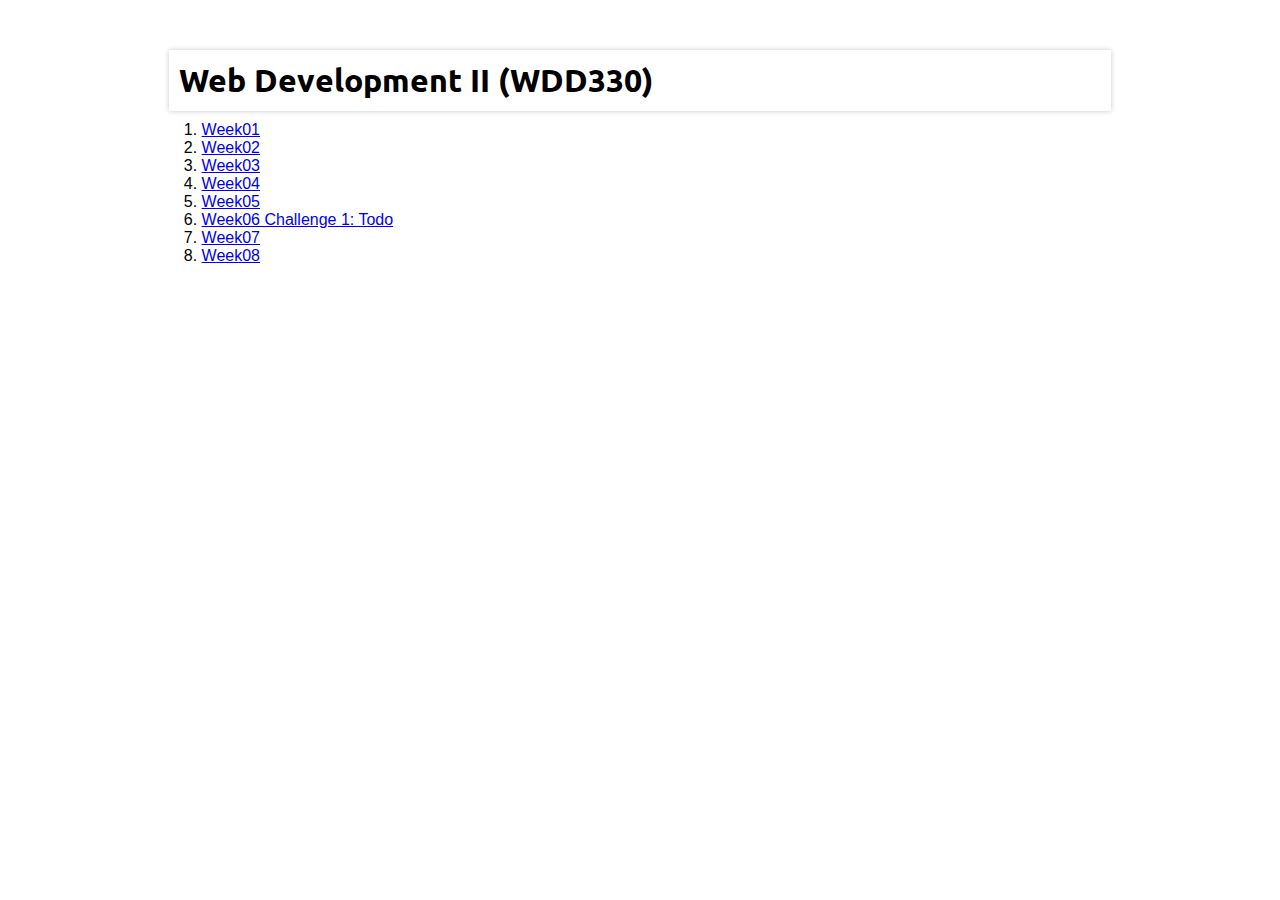
<file: index.html>
<!DOCTYPE html>
<html lang="en">

<head>
    <meta charset="UTF-8">
    <meta http-equiv="X-UA-Compatible" content="IE=edge">
    <meta name="viewport" content="width=device-width, initial-scale=1.0">
    <link rel="stylesheet" href="css/style.css">
    <title>WDD330 Portfolio</title>
</head>

<body>


        <header>
            <h1>Web Development II (WDD330)</h1>
        </header>
        <main>
            <ul> 
                <ol>
                    <li><a href="week1.html">Week01</a></li>
                    <li><a href="week2.html">Week02</a></li>
                    <li><a href="week3.html">Week03</a></li>
                    <li><a href="week4.html">Week04</a></li>
                    <li><a href="week5.html">Week05</a></li>
                    <li><a href="week6.html">Week06 Challenge 1: Todo</a></li>
                    <li><a href="week7.html">Week07</a></li>
                    <li><a href="week8.html">Week08</a></li>
                </ol>
            </ul>
        </main>
        <script src="js/main.js"></script> 
</body>

</html>
</file>
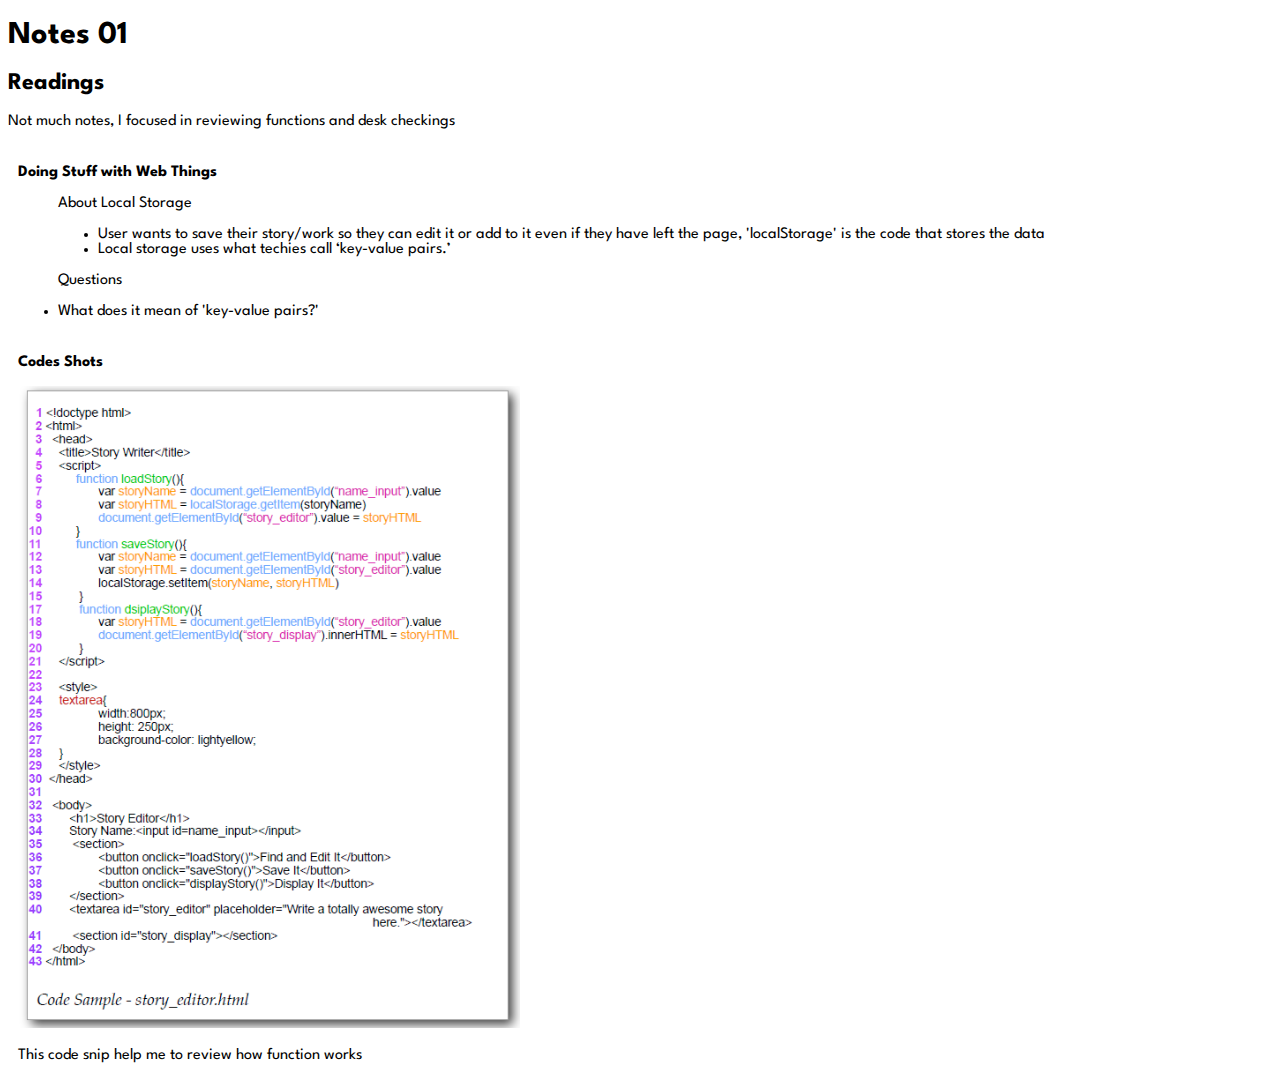
<file: week1.html>
<!DOCTYPE html>
<html lang="en">

<head>
    <meta charset="UTF-8">
    <meta http-equiv="X-UA-Compatible" content="IE=edge">
    <meta name="viewport" content="width=device-width, initial-scale=1.0">
    <link rel="stylesheet" href="css/week1.css">
    <title>Week 1 Notes</title>
</head>

<body>

    <head>
        <h1>Notes 01</h1>
    </head>
    <main>
        <div class="read-title">
            <h2>Readings</h2>
            <li>Not much notes, I focused in reviewing functions and desk checkings </li>
        </div>
        <div class="doin-stuff">
            <p><b>Doing Stuff with Web Things</b></p>

        </div>
        <div class="content">
            <p>About Local Storage</p>
            <ul>
                <li>User wants to
                    save their story/work so they can edit it or add to it even if they have left
                    the page, 'localStorage' is the code that stores the data</li>
                <li>Local storage uses what techies call ‘key-value pairs.’</li>
            </ul>
            <p>Questions</p>
            <li>What does it mean of 'key-value pairs?'</li>
        </div>
        <div class="codes">
            <p><b>Codes Shots</b></p>
            <img src="img/code1.PNG" alt="functions">
            <p>This code snip help me to review how function works</p>

        </div>

    </main>
</body>

</html>
</file>
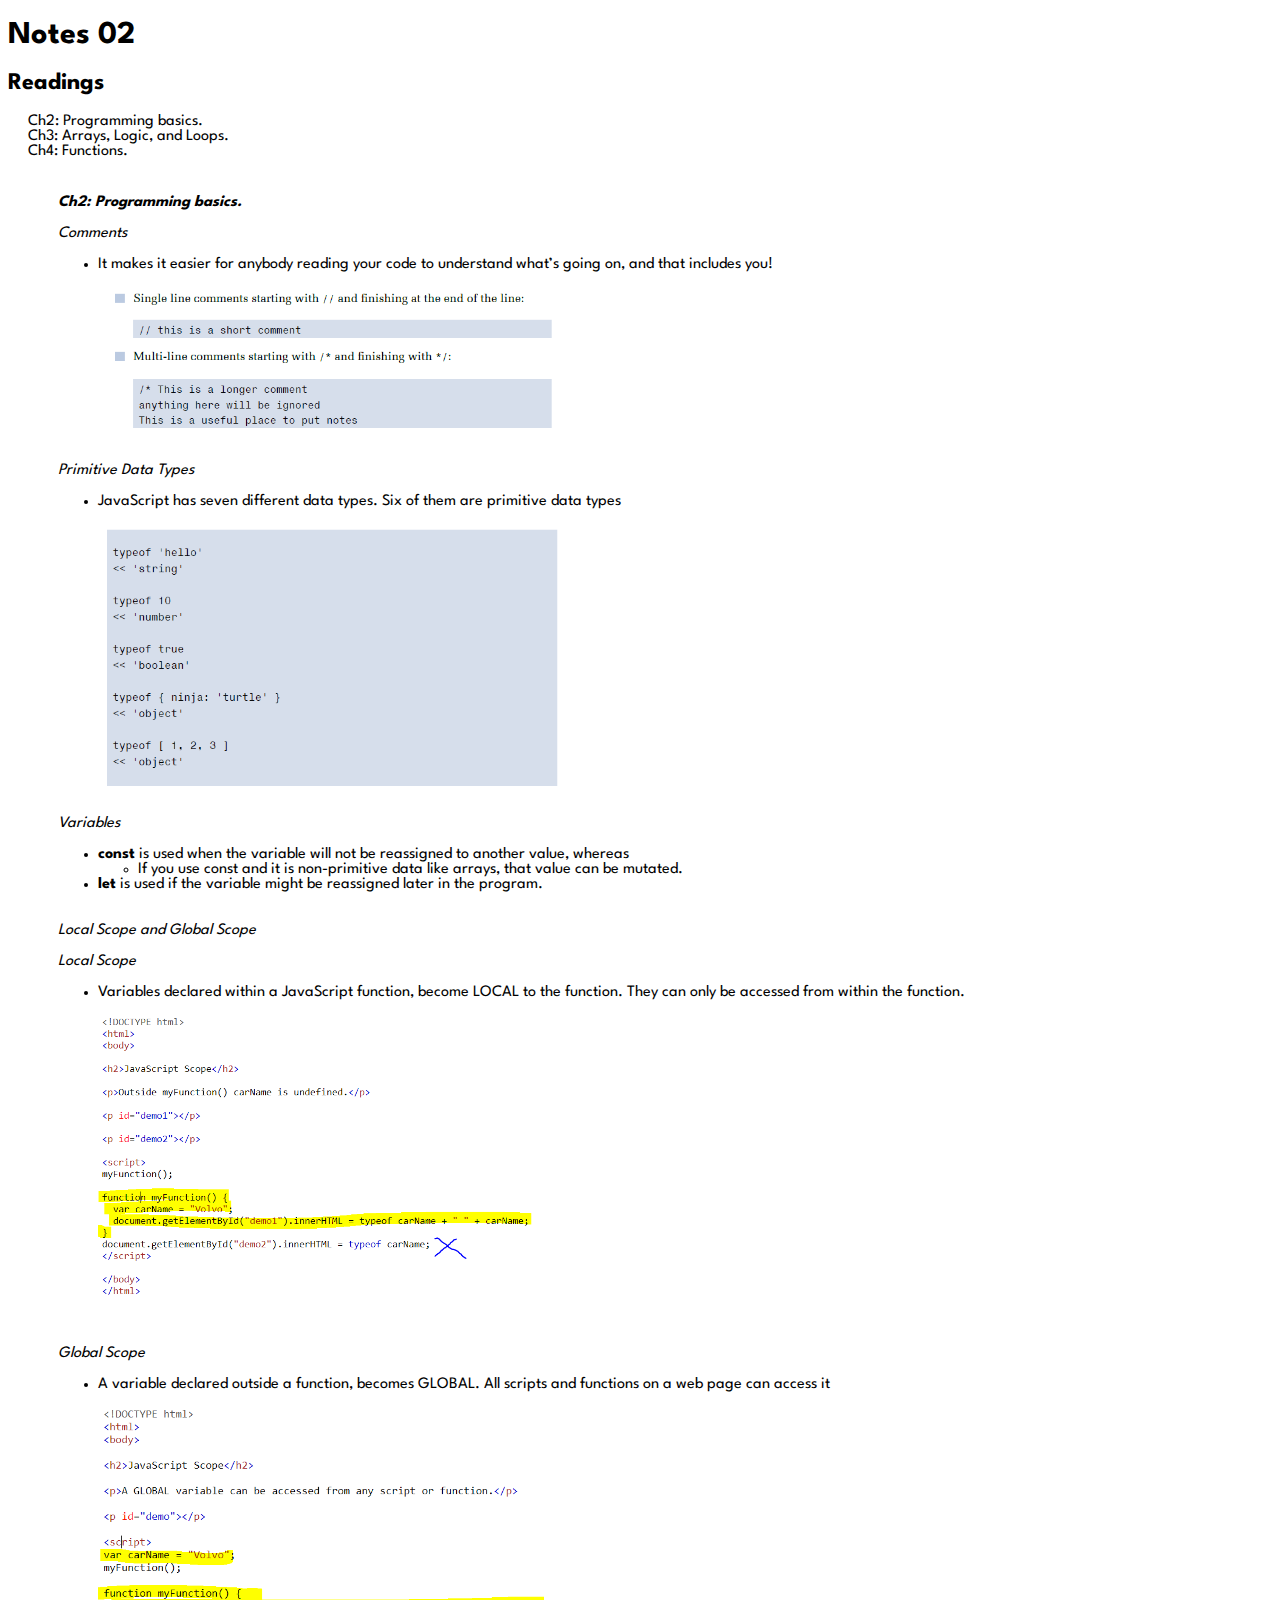
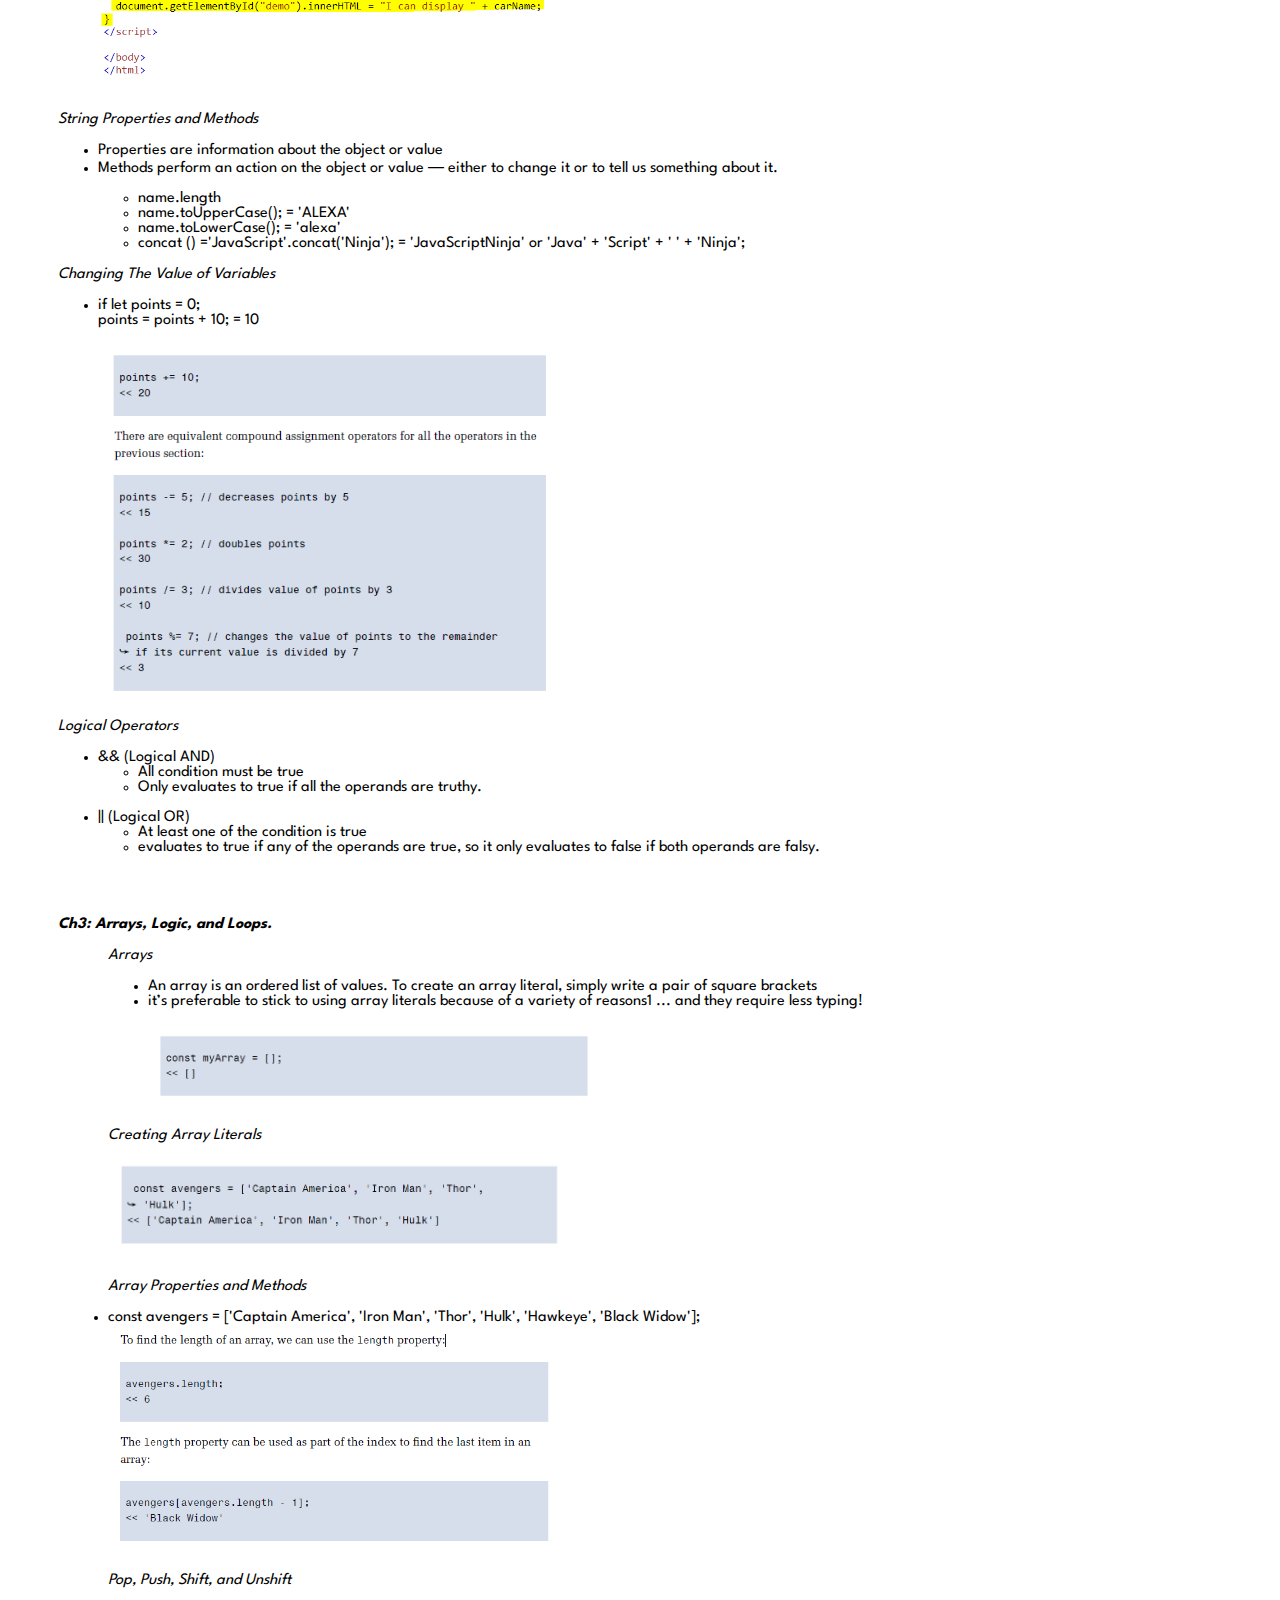
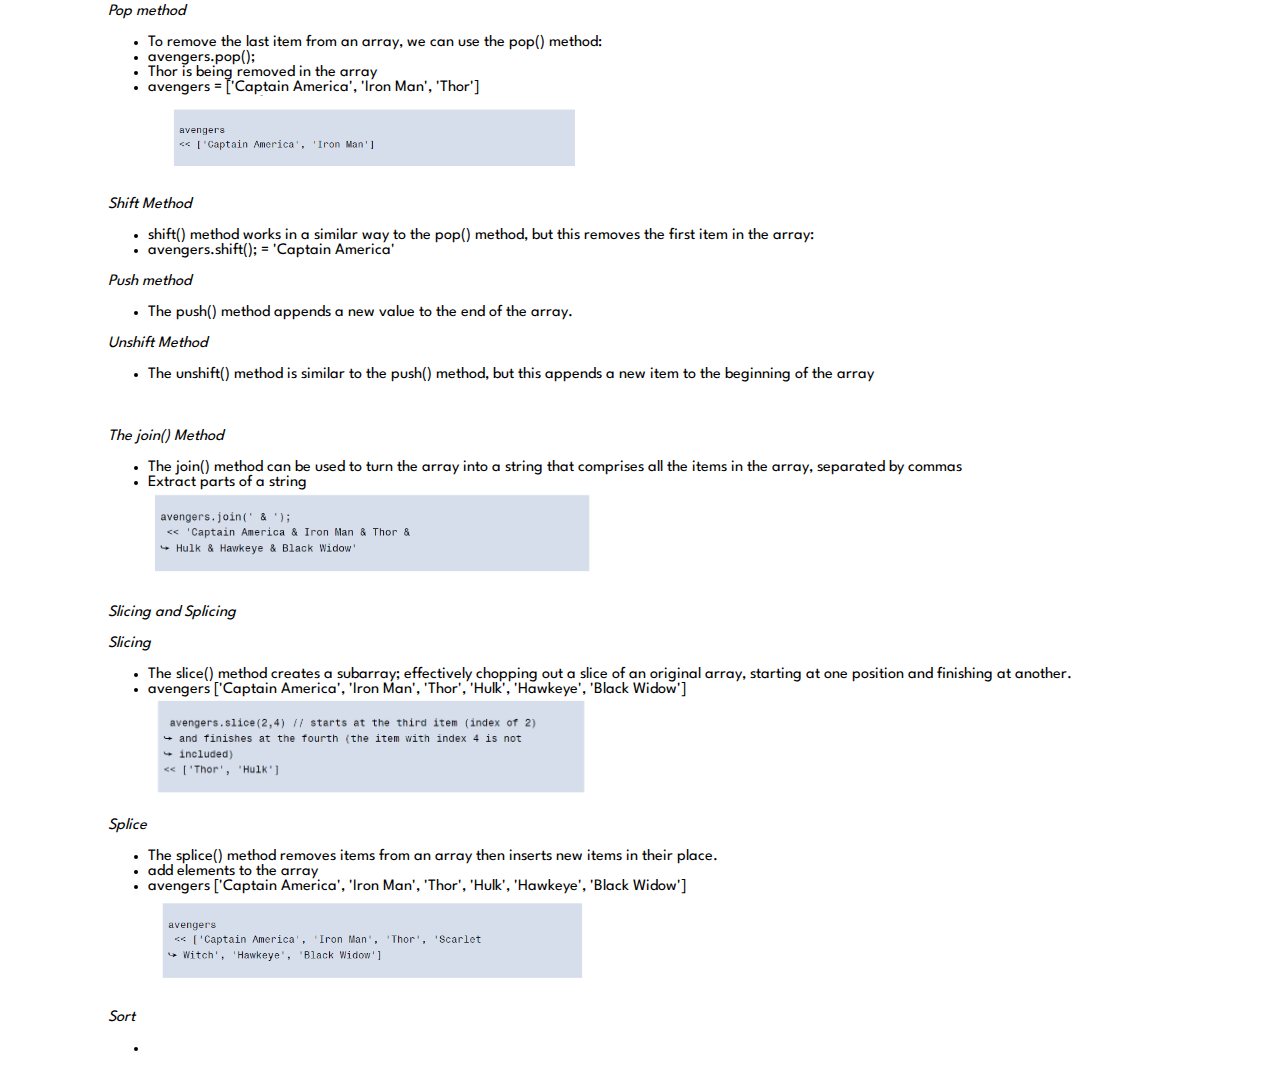
<file: week2.html>
<!DOCTYPE html>
<html lang="en">

<head>
    <meta charset="UTF-8">
    <meta http-equiv="X-UA-Compatible" content="IE=edge">
    <meta name="viewport" content="width=device-width, initial-scale=1.0">
    <link rel="stylesheet" href="css/week2.css">
    <title>Week 2 Notes</title>
</head>

<body>

    <head>
        <h1>Notes 02</h1>
    </head>
    <main>
        <div class="read-title">
            <h2>Readings</h2>
            <li>Ch2: Programming basics.</li>
            <li>Ch3: Arrays, Logic, and Loops.</li>
            <li>Ch4: Functions.</li>
        </div>
        <div class="pg-basic">
            <p><b>Ch2: Programming basics.</b></p>
        </div>
        <div class="pg-content">
            <p>Comments</p>
            <ul>
                <li>It makes it easier for
                    anybody reading your code to understand what’s going on, and that includes you!</li> <br>
                <img src="img2/comment.PNG" alt="comment">
            </ul>
            <p>Primitive Data Types</p>
            <ul>
                <li>JavaScript has seven different data types. Six of them are primitive data types</li> <br>
                <img src="img2/primitive.PNG" alt="comment">
            </ul>

            <p>Variables</p>
            <ul>
                <li><b>const</b> is used when the variable will not be reassigned to another value, whereas </li>
                <ul>
                    <li>If you use const and it is non-primitive data like arrays, that value can be mutated.</li>
                </ul>
                <li><b>let</b> is used if the variable might be reassigned later in the program.</li> <br>

            </ul>

            <p>Local Scope and Global Scope</p>
            <p>Local Scope </p>
            <ul>
                <li>Variables declared within a JavaScript function, become LOCAL to the function.
                    They can only be accessed from within the function.</li> <br>
                <img src="img2/local.PNG" alt="comment">
            </ul>
            <p>Global Scope </p>
            <ul>
                <li>A variable declared outside a function, becomes GLOBAL. All scripts and functions on a web page can
                    access it</li> <br>
                <img src="img2/global.PNG" alt="comment">
            </ul>

            <p>String Properties and Methods</p>
            <ul>
                <li> Properties are information about the object or value </li>
                <li>Methods perform an action on the object or value ― either to change it or to tell us something about
                    it.</li> <br>
                <ul>
                    <li>
                        name.length
                    </li>
                    <li>
                        name.toUpperCase();
                        = 'ALEXA'
                    </li>
                    <li>name.toLowerCase();
                        = 'alexa'</li>
                    <li>
                        concat () ='JavaScript'.concat('Ninja');
                        = 'JavaScriptNinja' or 'Java' + 'Script' + ' ' + 'Ninja';

                    </li>
                </ul>
            </ul>
            <p>Changing The Value of Variables </p>
            <ul>
                <li>if let points = 0; <br>
                    points = points + 10; = 10

                </li> <br>
                <img src="img2/values.PNG" alt="comment">
            </ul>

            <p>Logical Operators </p>
            <ul>
                <li>
                    && (Logical AND)
                    <ul>
                        <li>All condition must be true</li>
                        <li>Only evaluates to true if all the operands are truthy.</li>
                    </ul>
                </li> <br>
                <li>
                    || (Logical OR)
                    <ul>
                        <li>At least one of the condition is true</li>
                        <li>evaluates to true if any of the operands are true, so it only evaluates to false if both
                            operands
                            are falsy.</li>
                    </ul>
                </li>
            </ul>
            <br>
            <br>
            <div class="array-basic">
                <p><b>Ch3: Arrays, Logic, and Loops.</b></p>
            </div>
            <div class="array-content">

                <p>Arrays</p>
                <ul>
                    <li>An array is an ordered list of values. To create an array literal, simply write a pair
                        of square brackets
                    </li>
                    <li>it’s preferable to stick to using
                        array literals because of a variety of reasons1 ... and they require less typing!
                    </li> <br>
                    <img src="img2/array.png" alt="comment">
                </ul>
                <p>Creating Array Literals</p>
                <img src="img2/array2.PNG" alt="array literal">

                <p>Array Properties and Methods</p>
                <li>const avengers = ['Captain America', 'Iron Man', 'Thor', 'Hulk', 'Hawkeye', 'Black Widow'];</li>
                </ul>

                <img src="img2/array3.PNG" alt="array literal">


                <p>Pop, Push, Shift, and Unshift</p>
                <p>Pop method</p>
                <ul>
                    <li>To remove the last item from an array, we can use the pop() method:</li>
                    <li>avengers.pop();</li>
                    <li>Thor is being removed in the array</li>
                    <li>avengers = ['Captain America', 'Iron Man', 'Thor']</li>
                    <img src="img2/pop.PNG" alt="Pop method">
                </ul>
                <p>Shift Method</p>
                <ul>
                    <li>shift() method works in a similar way to the pop() method, but this
                        removes the first item in the array:</li>
                    <li>avengers.shift(); = 'Captain America'</li>
                </ul>
                <p>Push method</p>
                <ul>
                    <li>The push() method appends a new value to the end of the array.</li>

                </ul>
                <p>Unshift Method</p>
                <ul>
                    <li>The unshift() method is similar to the push() method, but this appends a new
                        item to the beginning of the array</li>
                </ul>
                <br>
                <p>The join() Method</p>
                <ul>
                    <li>The join() method can be used to turn the array into a string that comprises all
                        the items in the array, separated by commas</li>
                        <li>Extract parts of a string</li>
                    <img src="img2/join.PNG" alt="join">
                </ul>

                <p>Slicing and Splicing</p>
                <p>Slicing</p>
                <ul>
                    <li>The slice() method creates a subarray; effectively chopping out a slice of an
                        original array, starting at one position and finishing at another.</li>
                    <li>avengers ['Captain America', 'Iron Man', 'Thor', 'Hulk', 'Hawkeye', 'Black Widow']</li>
                    <img src="img2/slice.PNG" alt="slice method">
                </ul>
                
                <p>Splice</p>
                <ul>
                    <li>The splice() method removes items from an array then inserts new items in
                        their place.</li>
                        <li>add elements to the array</li>
                    <li>avengers ['Captain America', 'Iron Man', 'Thor', 'Hulk', 'Hawkeye', 'Black Widow']</li>
                    <img src="img2/splice.PNG" alt="splice method">
                </ul>

                <p>Sort</p>
                <ul><li>
                    
                </li></ul>
            </div>
            <!-- <p>Questions</p>
            <li>What does it mean of 'key-value pairs?'</li> -->
        </div>
        <!-- <div class="codes">
            <p><b>Codes Shots</b></p>
            <img src="img/code1.PNG" alt="functions">
            <p>This code snip help me to review how function works</p>

        </div> -->

    </main>
</body>

</html>
</file>
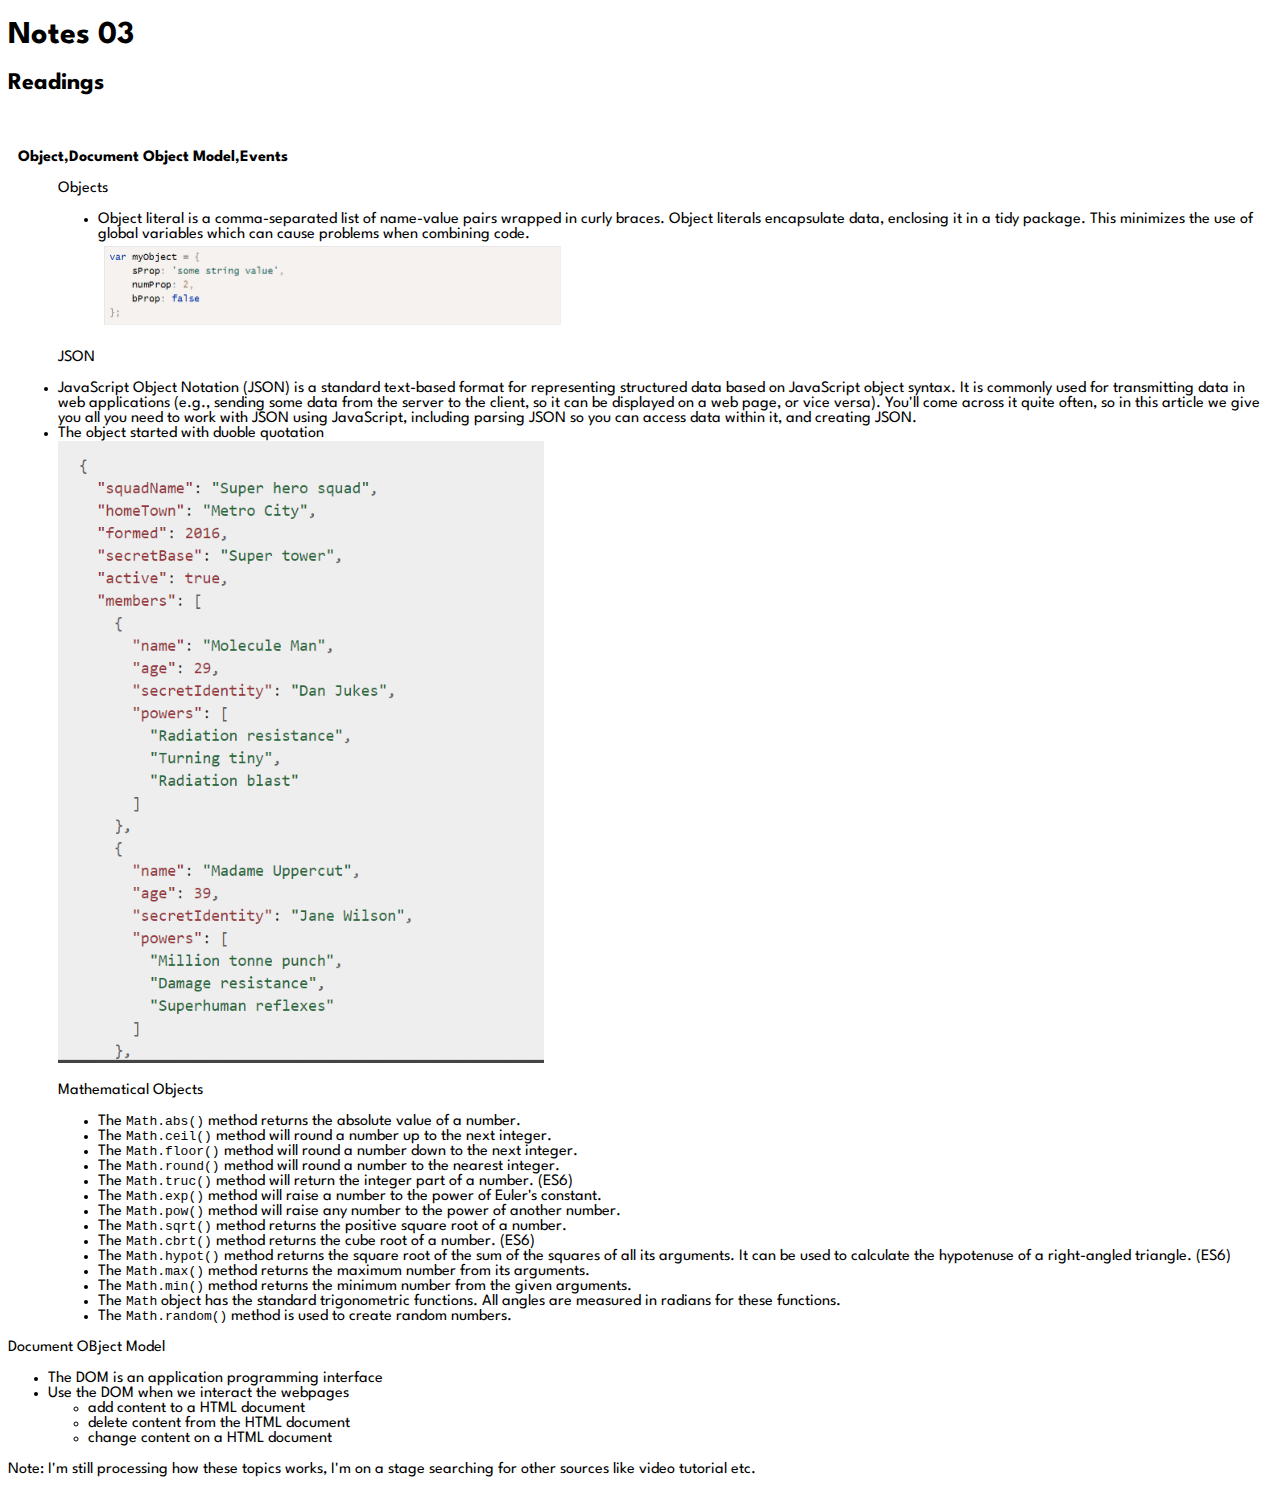
<file: week3.html>
<!DOCTYPE html>
<html lang="en">

<head>
    <meta charset="UTF-8">
    <meta http-equiv="X-UA-Compatible" content="IE=edge">
    <meta name="viewport" content="width=device-width, initial-scale=1.0">
    <link rel="stylesheet" href="css/week3.css">
    <title>Week 3 Notes</title>
</head>

<body>

    <head>
        <h1>Notes 03</h1>
    </head>
    <main>
        <div class="read-title">
            <h2>Readings</h2>

        </div>
        <div class="doin-stuff">
            <p><b>Object,Document Object Model,Events </b></p>

        </div>
        <div class="content">
            <p>Objects</p>
            <ul>
                <li>Object literal is a comma-separated list of name-value pairs wrapped in curly braces. Object
                    literals encapsulate data, enclosing it in a tidy package. This minimizes the use of global
                    variables which can cause problems when combining code.</li>

                <img src="img3/object.PNG" alt="Object">
            </ul>
            <p>JSON</p>
            <li>JavaScript Object Notation (JSON) is a standard text-based format for representing structured data based
                on JavaScript object syntax. It is commonly used for transmitting data in web applications (e.g.,
                sending some data from the server to the client, so it can be displayed on a web page, or vice versa).
                You'll come across it quite often, so in this article we give you all you need to work with JSON using
                JavaScript, including parsing JSON so you can access data within it, and creating JSON.</li>
                <li>The object started with duoble quotation</li>
                <img src="img3/json.PNG" alt="json">

            <p>Mathematical Objects</p>
            <ul>
                <li>The <code>Math.abs()</code> method returns the absolute value of a number.</li>
		<li>The <code>Math.ceil()</code> method will round a number up to the next integer.</li>
		<li>The <code>Math.floor()</code> method will round a number down to the next integer.</li>
		<li>The <code>Math.round()</code> method will round a number to the nearest integer.</li>
		<li>The <code>Math.truc()</code> method will return the integer part of a number. (ES6)</li>
		<li>The <code>Math.exp()</code> method will raise a number to the power of Euler's constant.</li>
		<li>The <code>Math.pow()</code> method will raise any number to the power of another number.</li>
		<li>The <code>Math.sqrt()</code> method returns the positive square root of a number.</li>
		<li>The <code>Math.cbrt()</code> method returns the cube root of a number. (ES6)</li>
		<li>The <code>Math.hypot()</code> method returns the square root of the sum of the squares of all its arguments. It can be used to calculate the hypotenuse of a right-angled triangle. (ES6)</li>
		<li>The <code>Math.max()</code> method returns the maximum number from its arguments.</li>
		<li>The <code>Math.min()</code> method returns the minimum number from the given arguments.</li>
		<li>The <code>Math</code> object has the standard trigonometric functions. All angles are measured in radians for these functions.</li>
		<li>The <code>Math.random()</code> method is used to create random numbers.</li>
            </ul>
        </div>

        <p>Document OBject Model</p>
        <ul>
            <li>The DOM is an application programming interface</li>
            <li>Use the DOM when we interact the webpages
                <ul>
                    <li>add content to a HTML document</li>
                    <li>delete content from the HTML document</li>
                    <li> change content on a HTML document </li>
                </ul>
            </li>
        </ul>
        <p>Note: I'm still processing how these topics works, I'm on a stage searching for other sources like video tutorial etc.</p>
        </div>

    </main>
</body>

</html>
</file>
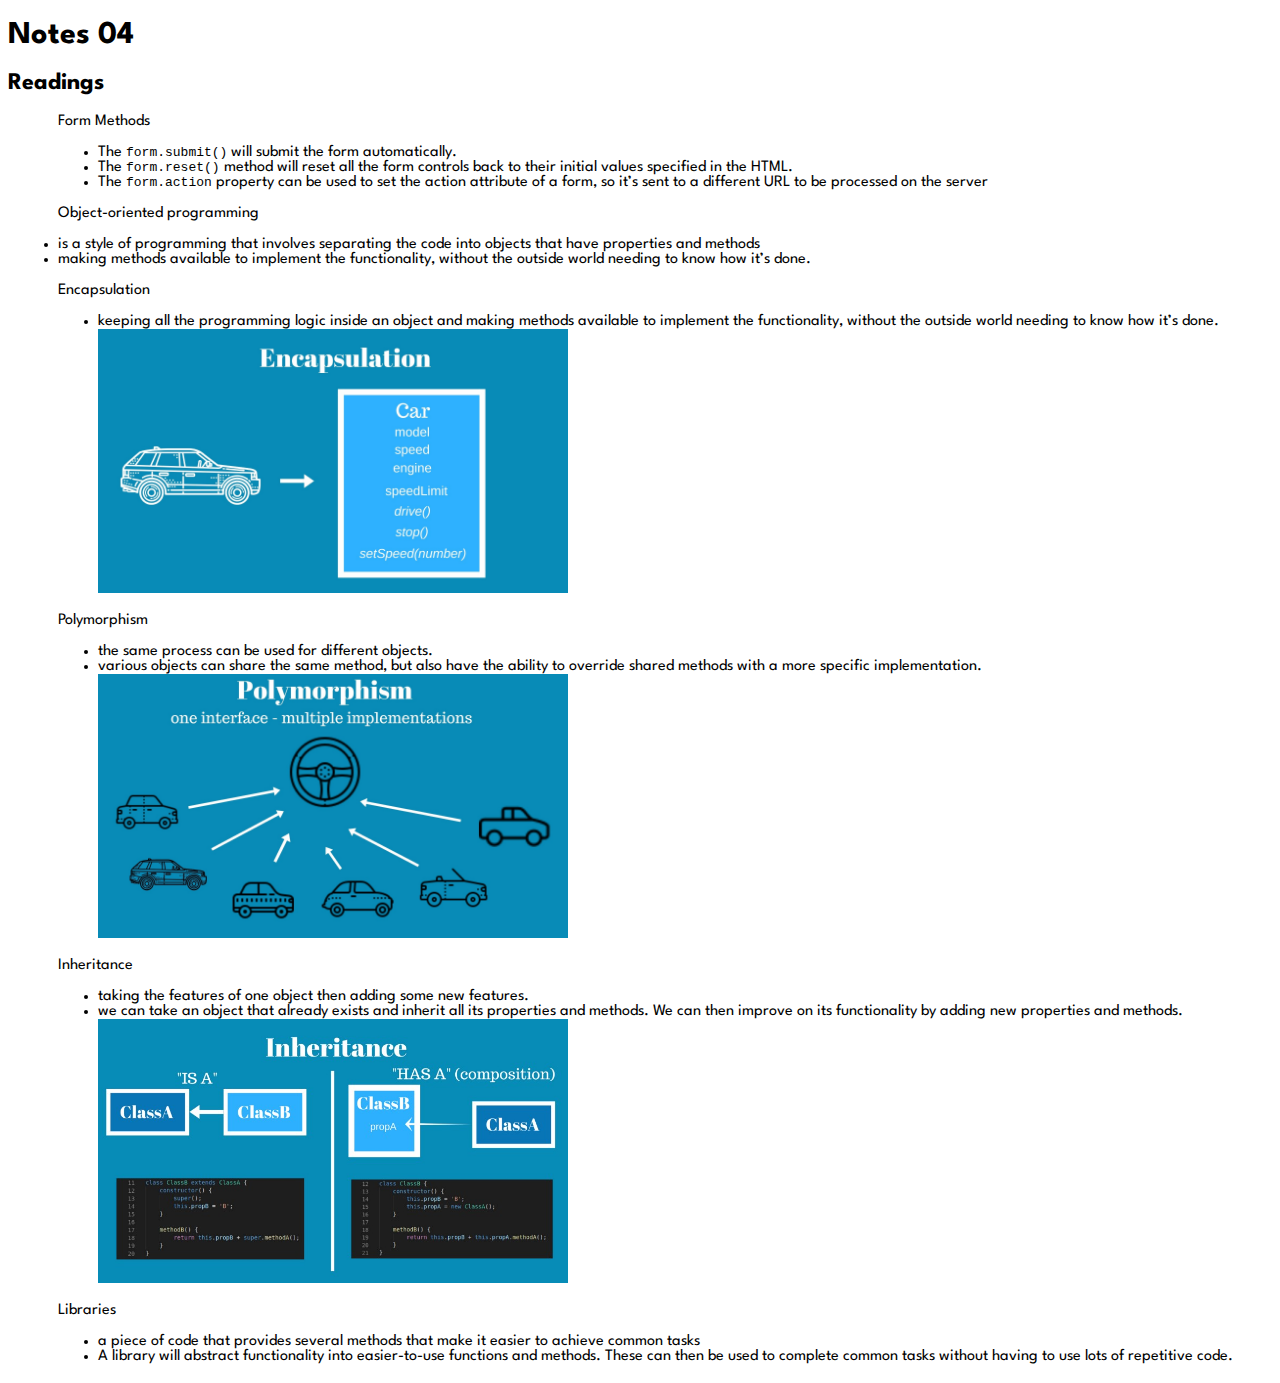
<file: week4.html>
<!DOCTYPE html>
<html lang="en">

<head>
    <meta charset="UTF-8">
    <meta http-equiv="X-UA-Compatible" content="IE=edge">
    <meta name="viewport" content="width=device-width, initial-scale=1.0">
    <link rel="stylesheet" href="css/week3.css">
    <title>Week 4 Notes</title>
</head>

<body>

    <head>
        <h1>Notes 04</h1>
    </head>
    <main>
        <div class="read-title">
            <h2>Readings</h2>

        </div>
        <!-- <div class="doin-stuff">
            <p><b>Object,Document Object Model,Events </b></p> -->

        </div>
        <div class="content">
            <p>Form Methods</p>
            <ul>
                <li>The <code>form.submit()</code> will submit the form automatically.</li>
                <li>The <code>form.reset()</code> method will reset all the form controls back to their initial
                    values specified in the HTML.</li>
                <li>The <code>form.action</code> property can be used to set the action attribute of a form, so it’s
                    sent to a different URL to be processed on the server</li>
            </ul>
            <p>Object-oriented programming</p>
            <li>is a style of programming that
                involves separating the code into objects that have properties and methods
            <li>making methods available to
                implement the functionality, without the outside world needing to know how it’s
                done.</li>
            <p>Encapsulation</p>
            <ul>
                <li>keeping
                    all the programming logic inside an object and making methods available to
                    implement the functionality, without the outside world needing to know how it’s
                    done.</li>
                <img src="img4\encap.jpeg" alt=" Encapsulation">
            </ul>
            <p>Polymorphism</p>
            <ul>
                <li>the same process can be used for different objects.</li>
                <li>various objects can share the same method, but also have the
                    ability to override shared methods with a more specific implementation.</li>
                <img src="img4\poly.jpeg" alt="Polymorphism">
            </ul>
            <p>Inheritance</p>
            <ul>
                <li>taking the features of one object then adding some new
                    features.</li>
                <li>
                    we can take an object that already exists and inherit
                    all its properties and methods. We can then improve on its functionality by
                    adding new properties and methods.
                </li>
                <img src="img4\inheritance.jpeg" alt="Inheritance">
            </ul>
            <p>Libraries</p>
            <ul>
                <li>a piece of code that provides several methods that make it
                    easier to achieve common tasks</li>
                <li>
                    A library will abstract functionality into easier-to-use
                    functions and methods. These can then be used to complete common tasks
                    without having to use lots of repetitive code.
                </li>
            </ul>
    </main>
</body>

</html>
</file>
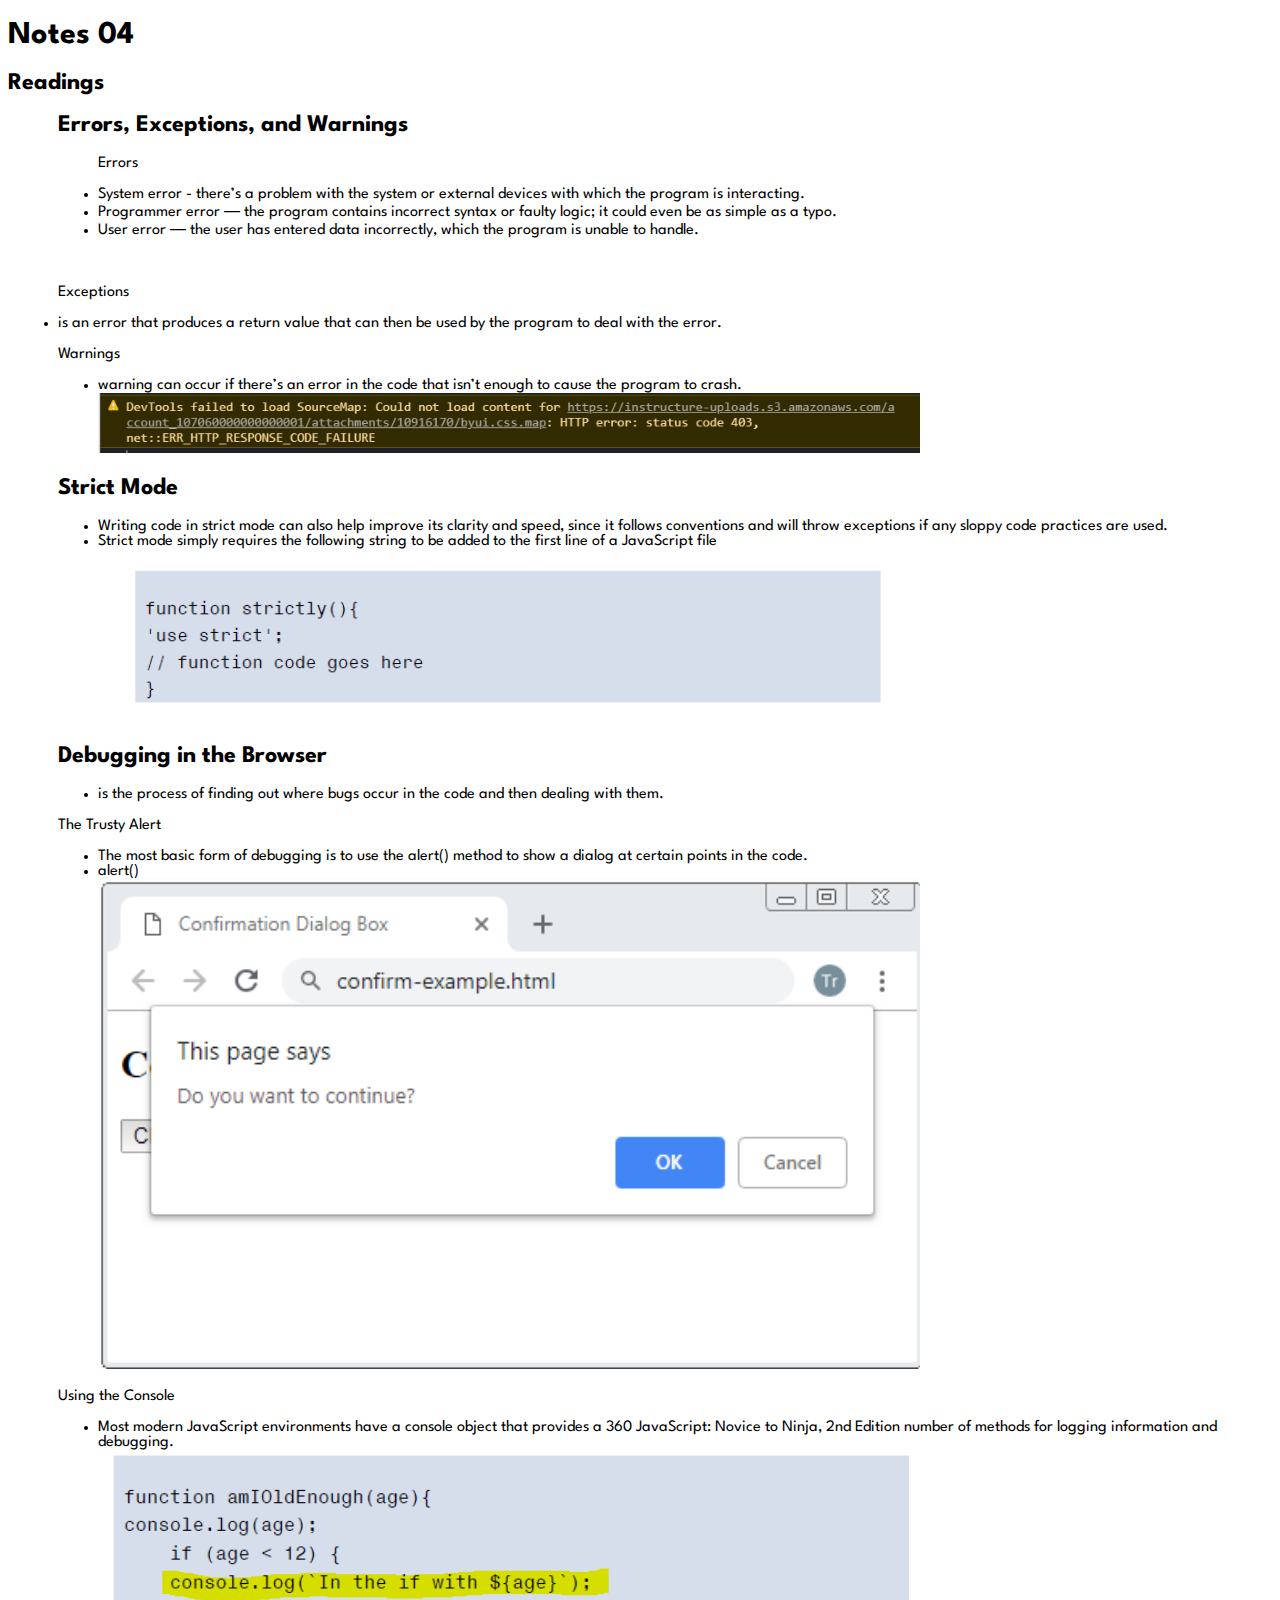
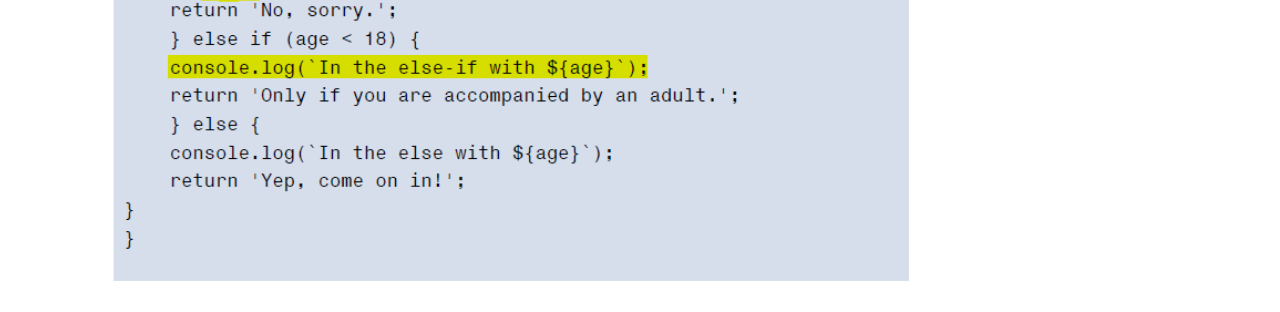
<file: week5.html>
<!DOCTYPE html>
<html lang="en">

<head>
    <meta charset="UTF-8">
    <meta http-equiv="X-UA-Compatible" content="IE=edge">
    <meta name="viewport" content="width=device-width, initial-scale=1.0">
    <link rel="stylesheet" href="css/week5.css">
    <title>Week 4 Notes</title>
</head>

<body>

    <head>
        <h1>Notes 04</h1>
    </head>
    <main>
        <div class="read-title">
            <h2>Readings</h2>

        </div>
        <div class="content">
            <h2>Errors, Exceptions, and Warnings</h2>
            <ul>
                <p>Errors
                    <li>System error - there’s a problem with the system or external devices with
                        which the program is interacting.</li>

                    <li>Programmer error ― the program contains incorrect syntax or faulty logic; it
                        could even be as simple as a typo.</li>

                    <li>User error ― the user has entered data incorrectly, which the program is
                        unable to handle.</li>
                </p>

            </ul>
            <br>

            <p>Exceptions</p>
            <li>is an error that produces a return value that can then be used by the
                program to deal with the error.</li>

            <p>Warnings</p>
            <ul>
                <li>warning can occur if there’s an error in the code that isn’t enough to cause the
                    program to crash.</li>
                <img src="img5\warning.PNG" alt="Warning" class="img-five">
            </ul>

            <h2>Strict Mode</h2>
            <ul>
                <li>Writing
                    code in strict mode can also help improve its clarity and speed, since it follows
                    conventions and will throw exceptions if any sloppy code practices are used.</li>
                <li>Strict mode simply requires the following string to be added to the first line of a
                    JavaScript file</li>
                <img src="img5/strcit.PNG" alt="strict mode">
            </ul>

            <h2>Debugging in the Browser</h2>
            <ul>
                <li>is the process of finding out where bugs occur in the code and then
                    dealing with them.</li>
            </ul>
            <p>The Trusty Alert</p>
            <ul>
                <li>
                    The most basic form of debugging is to use the alert() method to show a dialog
                    at certain points in the code.
                </li>
                <li>alert()</li>
                <img src="img5/alert.png" alt="alert">
            </ul>
            <p>Using the Console</p>
            <ul>
                <li>
                    Most modern JavaScript environments have a console object that provides a
                    360 JavaScript: Novice to Ninja, 2nd Edition
                    number of methods for logging information and debugging.
                </li>
                <img src="img5/console.PNG" alt="console">
            </ul>
    </main>
</body>

</html>
</file>
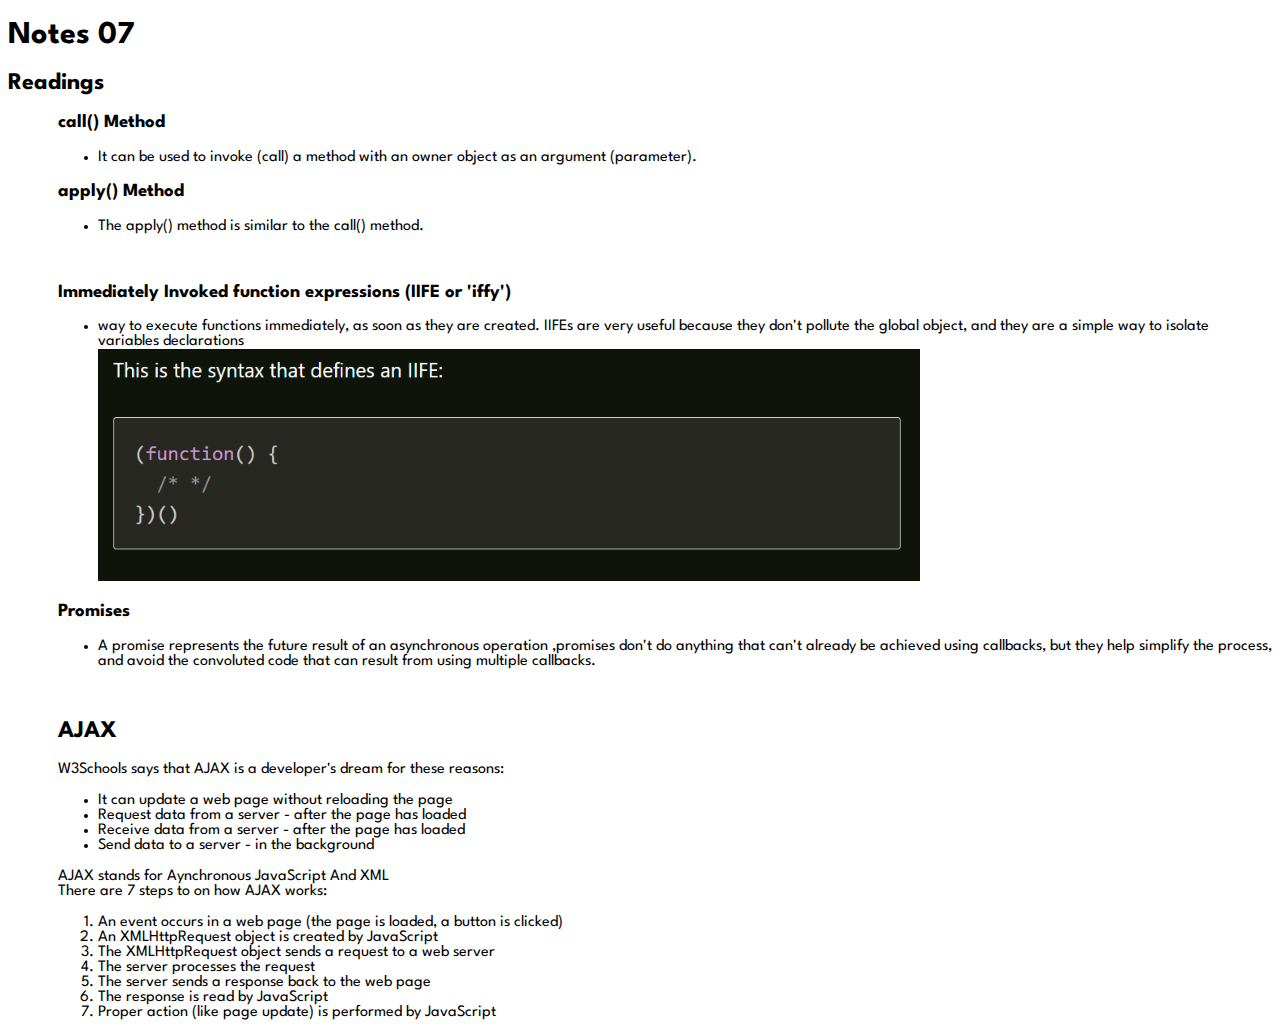
<file: week7.html>
<!DOCTYPE html>
<html lang="en">

<head>
    <meta charset="UTF-8">
    <meta http-equiv="X-UA-Compatible" content="IE=edge">
    <meta name="viewport" content="width=device-width, initial-scale=1.0">
    <link rel="stylesheet" href="css/week7.css">
    <title>Week 7 Notes</title>
</head>

<body>

    <head>
        <h1>Notes 07</h1>
    </head>
    <main>
        <div class="read-title">
            <h2>Readings</h2>

        </div>
        <div class="content">

            <h3>call() Method</h3>
            <ul>
                <li>It can be used to invoke (call) a method with an owner object as an argument (parameter).</li>
            </ul>

            <h3>apply() Method</h3>
            <ul>
                <li>The apply() method is similar to the call() method.</li>
            </ul>
            <br>
            <h3>Immediately Invoked function expressions (IIFE or 'iffy')</h3>
            <ul>
                <li>way to execute functions immediately, as soon as they are created. IIFEs are very useful because
                    they don't pollute the global object, and they are a simple way to isolate variables declarations
                </li>
                <img src="img7/IIFE.PNG" alt="IIFE">
            </ul>
            <h3>Promises</h3>
            <ul>
                <li>A promise represents the future result of an asynchronous operation
                    ,promises don't do anything that can't already be achieved using callbacks,
                    but they help simplify the process, and avoid the convoluted code that can
                    result from using multiple callbacks.
                </li>
            </ul>
            <br>
            <h2>AJAX</h2>
            <p>W3Schools says that AJAX is a developer's dream for these reasons:</p>
            <ul>
                <li>It can update a web page without reloading the page</li>
                <li>Request data from a server - after the page has loaded</li>
                <li>Receive data from a server - after the page has loaded</li>
                <li>Send data to a server - in the background</li>
            </ul>
            <p>AJAX stands for Aynchronous JavaScript And XML <br>
                There are 7 steps to on how AJAX works:
            </p>
            <ol>
                <li>An event occurs in a web page (the page is loaded, a button is clicked)</li>
                <li>An XMLHttpRequest object is created by JavaScript</li>
                <li>The XMLHttpRequest object sends a request to a web server</li>
                <li>The server processes the request</li>
                <li>The server sends a response back to the web page</li>
                <li>The response is read by JavaScript</li>
                <li>Proper action (like page update) is performed by JavaScript</li>
            </ol>
    </main>
    </main>
</body>

</html>
</file>
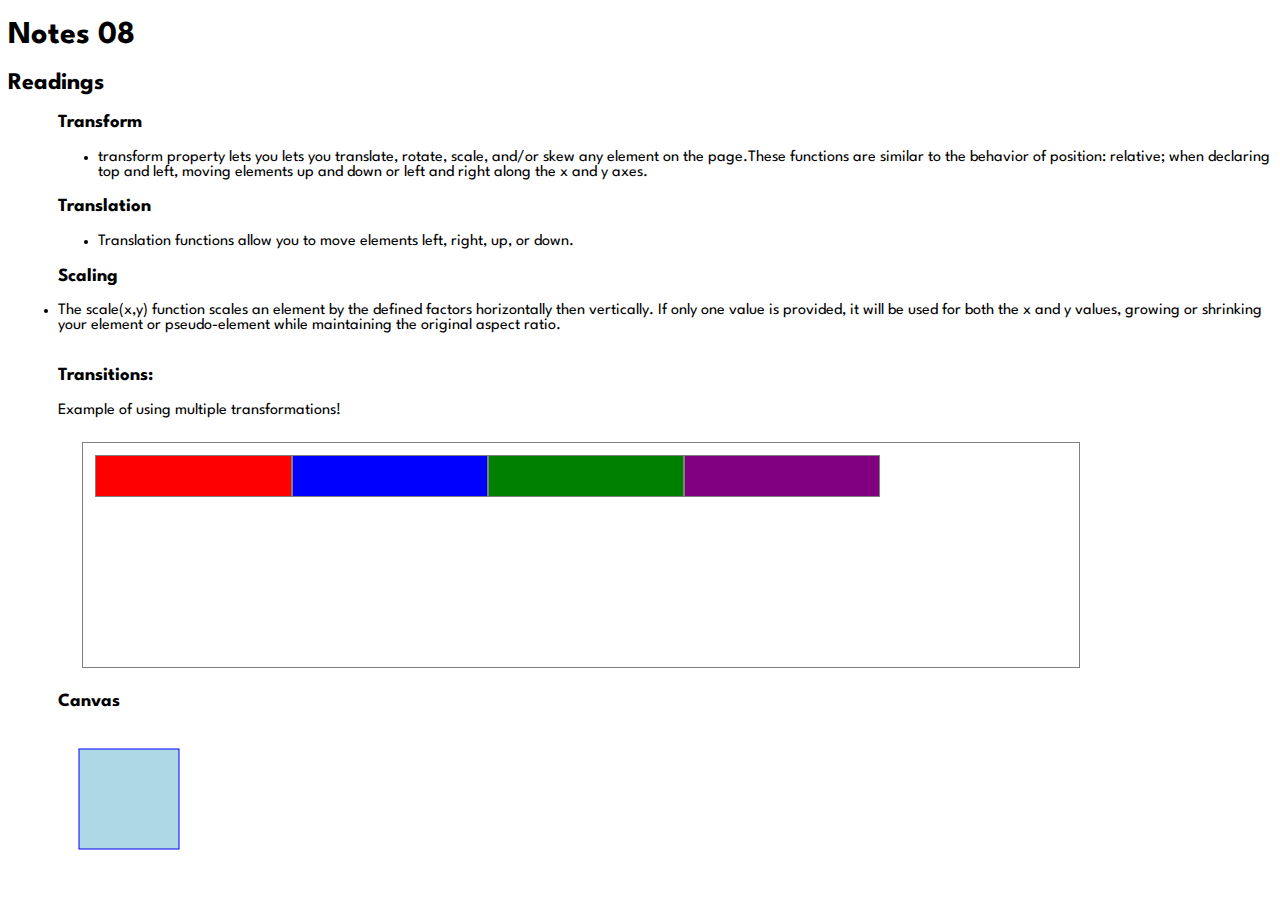
<file: week8.html>
<!DOCTYPE html>
<html lang="en">

<head>
    <meta charset="UTF-8">
    <meta http-equiv="X-UA-Compatible" content="IE=edge">
    <meta name="viewport" content="width=device-width, initial-scale=1.0">
    <link rel="stylesheet" href="css/week8.css">
    <title>Week 8 Notes</title>
</head>

<body>

    <head>
        <h1>Notes 08</h1>
    </head>
    <main>
        <div class="read-title">
            <h2>Readings</h2>

        </div>
        <div class="content">

            <h3>Transform</h3>
            <ul>
                <li>transform property lets you lets you translate, rotate, scale, and/or skew
                    any element on the page.These
                    functions are similar to the behavior of position: relative; when declaring top
                    and left, moving elements up and down or left and right along the x and y axes.</li>
            </ul>

            <h3>Translation</h3>
            <ul>
                <li>Translation functions allow you to move elements left, right, up, or down.</li>
            </ul>

            <h3>Scaling</h3>
            <li>The scale(x,y) function scales an element by the defined factors horizontally then
                vertically. If only one value is provided, it will be used for both the x and y values,
                growing or shrinking your element or pseudo-element while maintaining the original
                aspect ratio.</li>
            <br>
            <div id="transitionNotes" class="notes moveHeaders">
                <h3>Transitions:</h3>
                <p>
                    Example of using multiple transformations!
                </p>
            </div>  
            
            <div id="testZone">
                <div class="red"></div>
                <div class="blue"></div>
                <div class="green"></div>
                <div class="purple"></div>
            </div>
    <h3>Canvas</h3>
            <div id="canvasZone">
                <canvas id="myCanvas" class="myCanvas">
                    Sorry! Your browser doesn't support Canvas.
                </canvas>
            </div>
    </main>
    <script src="js/week8.js"></script>
</body>

</html>
</file>
<file: css/style.css>
@import url('https://fonts.googleapis.com/css2?family=Ubuntu&display=swap');
@import url('https://fonts.googleapis.com/css2?family=Ubuntu&display=swap');


*{
    padding: 0 auto;
    margin: 0 auto;
}
body{
    width: 90%;
    margin: 0 auto;
    font-family: 'Montserrat', sans-serif;

}

header{
    width: 80%;
    margin: 0 auto;
    background-color: rgb(255, 255, 255);
    box-shadow: rgb(202, 199, 199) 0px 0px 5px;
    margin-top: 50px;
    padding: 10px;
    margin-bottom: 10px;
}

main{
    width: 90%;
}


h1{
    font-family: 'Ubuntu', sans-serif;
}
</file>
<file: css/week1.css>
@import url('https://fonts.googleapis.com/css2?family=Montserrat&family=Spartan&family=Ubuntu&display=swap');


body{
    font-family: 'Spartan',sans-serif;
}
.doin-stuff, .codes{
    padding-left: 10px;
    padding-top: 20px;
}

.content{
    padding-left: 50px;
}

 img{
    width: 40%;
}
</file>
<file: css/week2.css>
@import url('https://fonts.googleapis.com/css2?family=Montserrat&family=Spartan&family=Ubuntu&display=swap');


body{
    font-family: 'Spartan',sans-serif;
}
.read-title li{
    padding-left: 20px;
}
.pg-basic{
    padding-left: 50px;
    padding-top: 20px;
}

.pg-content{
    padding-left: 50px;
}

 img{
    width: 40%;
}
p{
   font-style: italic; 
}
.array-content{
    padding-left: 50px;;
}
</file>
<file: css/week3.css>
@import url('https://fonts.googleapis.com/css2?family=Montserrat&family=Spartan&family=Ubuntu&display=swap');


body{
    font-family: 'Spartan',sans-serif;
}
.doin-stuff, .codes{
    padding-left: 10px;
    padding-top: 20px;
}

.content{
    padding-left: 50px;
}

 img{
    width: 40%;
}
</file>
<file: css/week5.css>
@import url('https://fonts.googleapis.com/css2?family=Montserrat&family=Spartan&family=Ubuntu&display=swap');


body{
    font-family: 'Spartan',sans-serif;
}
.doin-stuff, .codes{
    padding-left: 10px;
    padding-top: 20px;
}

.content{
    padding-left: 50px;
}
img{
    width: 70%;
}
</file>
<file: css/week7.css>
@import url('https://fonts.googleapis.com/css2?family=Montserrat&family=Spartan&family=Ubuntu&display=swap');


body{
    font-family: 'Spartan',sans-serif;
}
.doin-stuff, .codes{
    padding-left: 10px;
    padding-top: 20px;
}

.content{
    padding-left: 50px;
}
img{
    width: 70%;
}
</file>
<file: css/week8.css>
@import url('https://fonts.googleapis.com/css2?family=Montserrat&family=Spartan&family=Ubuntu&display=swap');


body{
    font-family: 'Spartan',sans-serif;
}
.doin-stuff, .codes{
    padding-left: 10px;
    padding-top: 20px;
}

.content{
    padding-left: 50px;
}
img{
    width: 70%;
}

#testZone {
    border: solid gray 1px;
    height: 200px;
    width: 80%;
    display: flex;
    padding: 1%;
    margin: 2%;
}

.red, .blue, .green, .purple {
    height: 20%;
    width: 20%;
    border: solid gray 1px;
    transition: transform 2s;
}

.red {
    background-color: red;
}

.red:hover {
    transform-origin: right;
    transform: translate(400px, 200px) rotate(180deg);
}

.blue {
    background-color: blue;
}

.blue:hover {
    transform: scale(1.5, 0.25) skew(15deg);
}

.green {
    background-color: green;
}

.green:hover {
    transform: translateY(400px) rotate(360deg);
}

.purple {
    background-color: purple;
}

.purple:hover {
    transform: scale(3, 3) rotate(1000deg);
}

.myCanvas {
    border: dotted 1px white;
    margin: 10px;
}
</file>
